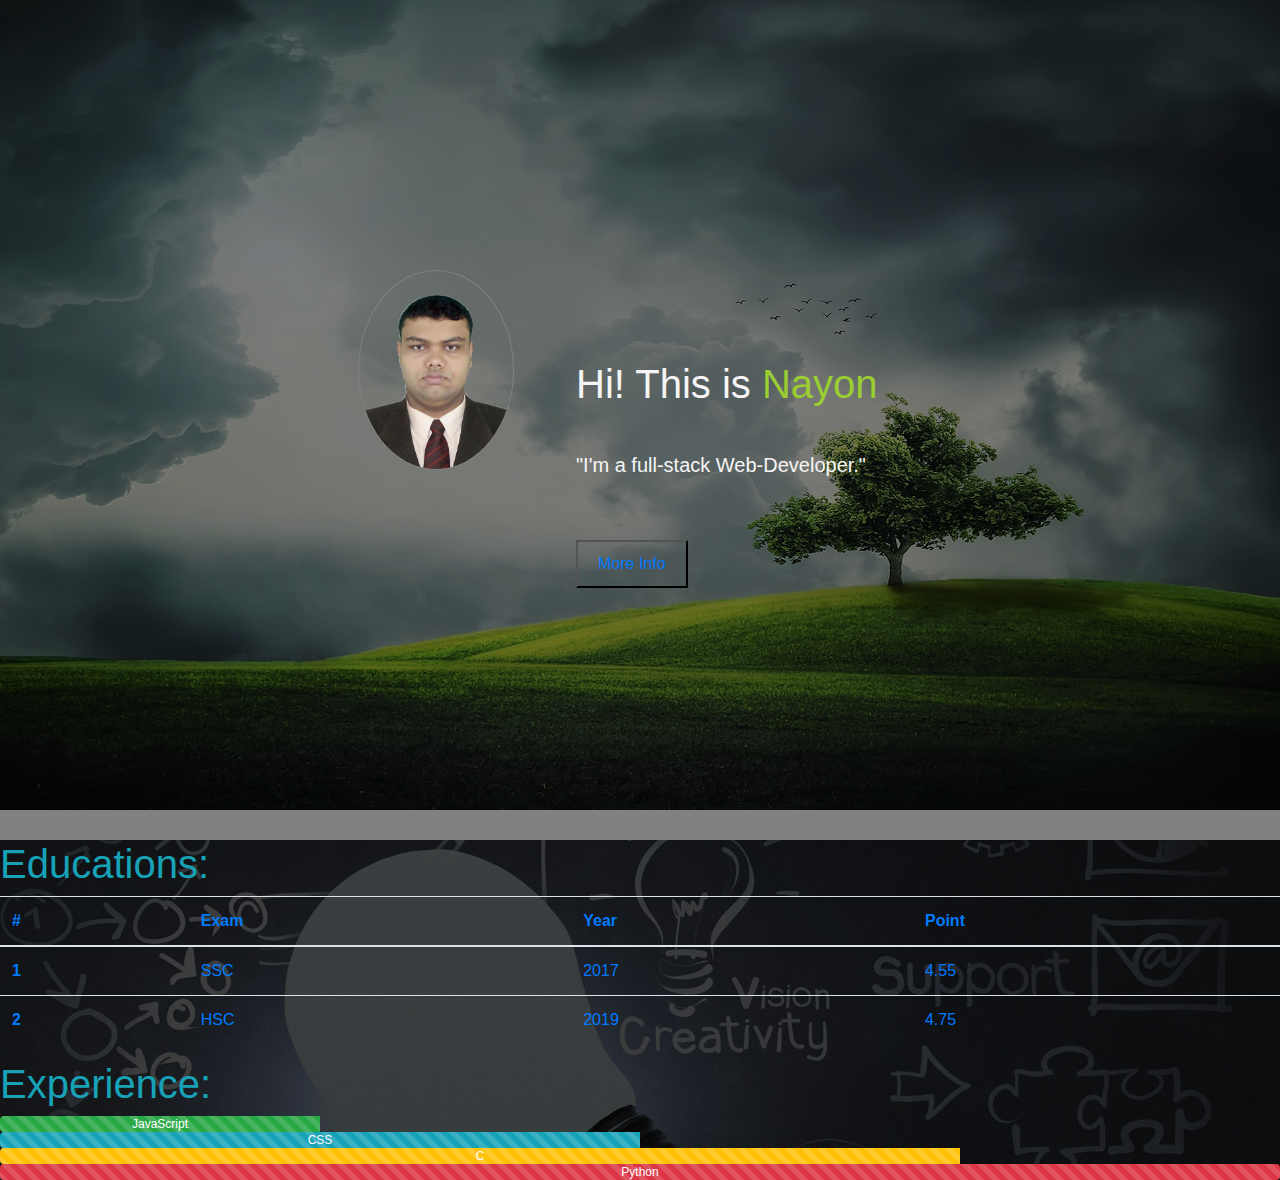
<file: index.html>
<!doctype html>
<html lang="en">

<head>
  <!-- Required meta tags -->
  <meta charset="utf-8">
  <meta name="viewport" content="width=device-width, initial-scale=1, shrink-to-fit=no">

  <!-- Bootstrap CSS -->
  <link rel="stylesheet" href="https://maxcdn.bootstrapcdn.com/bootstrap/4.0.0/css/bootstrap.min.css"
    integrity="sha384-Gn5384xqQ1aoWXA+058RXPxPg6fy4IWvTNh0E263XmFcJlSAwiGgFAW/dAiS6JXm" crossorigin="anonymous">
  <link rel="stylesheet" href="index.css">
  <title>Portfolieo Of Nayon </title>
</head>

<body>
  <!--? This is landing part -->

  <div class="hero-container">

    <img class="card-img shadow-lg" src="./photo/nayon pic copy.png" alt="">

    <div class="header">
      <h1>Hi! This is <span class="hero-name">Nayon</span></h1>
    </div>
    <div class="body-text lead">
      <p>"I'm a full-stack Web-Developer."</p>
    </div>

    <button class="button"> <a href="#info">More Info</a> </button>

  </div>

  <!--! This is MORE INFO part -->



  <section class="eduation" id="info">
    <div class="main-container">

<!-- 
      .<div class="container-fluid">

        <h1 class="maint-container__heading  d-inline-block justify-content-center">
          Education & Expriences
        </h1>
      </div> -->

      <table class="table table-hover table-mutted text-primary">
        <h1 class="text-info">
          Educations:
        </h1>
        <thead>
          <tr>
            <th scope="col">#</th>
            <th scope="col">Exam</th>
            <th scope="col">Year</th>
            <th scope="col">Point</th>
          </tr>
        </thead>
        <tbody>
          <tr>
            <th scope="row">1</th>
            <td>SSC</td>
            <td>2017</td>
            <td>4.55</td>
          </tr>
          <tr>
            <th scope="row">2</th>
            <td>HSC</td>
            <td>2019</td>
            <td>4.75</td>
          </tr>
        
        </tbody>
      </table>


      <h1 class="text-info">
        Experience:
      </h1>

     
      <div class="progress bg-transparent">
        <div class="progress-bar progress-bar-striped bg-success" role="progressbar" style="width: 25%" aria-valuenow="25" aria-valuemin="0" aria-valuemax="100">JavaScript</div>
      </div>
      <div class="progress bg-transparent">
        <div class="progress-bar progress-bar-striped bg-info" role="progressbar" style="width: 50%" aria-valuenow="50" aria-valuemin="0" aria-valuemax="100">CSS</div>
      </div>
      <div class="progress bg-transparent">
        <div class="progress-bar progress-bar-striped bg-warning" role="progressbar" style="width: 75%" aria-valuenow="75" aria-valuemin="0" aria-valuemax="100">C</div>
      </div>
      <div class="progress bg-transparent">
        <div class="progress-bar progress-bar-striped bg-danger" role="progressbar" style="width: 100%" aria-valuenow="100" aria-valuemin="0" aria-valuemax="100">Python</div>
      </div>

  </section>


  <!-- Optional JavaScript -->
  <!-- jQuery first, then Popper.js, then Bootstrap JS -->
  <script src="https://code.jquery.com/jquery-3.2.1.slim.min.js"
    integrity="sha384-KJ3o2DKtIkvYIK3UENzmM7KCkRr/rE9/Qpg6aAZGJwFDMVNA/GpGFF93hXpG5KkN"
    crossorigin="anonymous"></script>
  <script src="https://cdnjs.cloudflare.com/ajax/libs/popper.js/1.12.9/umd/popper.min.js"
    integrity="sha384-ApNbgh9B+Y1QKtv3Rn7W3mgPxhU9K/ScQsAP7hUibX39j7fakFPskvXusvfa0b4Q"
    crossorigin="anonymous"></script>
  <script src="https://maxcdn.bootstrapcdn.com/bootstrap/4.0.0/js/bootstrap.min.js"
    integrity="sha384-JZR6Spejh4U02d8jOt6vLEHfe/JQGiRRSQQxSfFWpi1MquVdAyjUar5+76PVCmYl"
    crossorigin="anonymous"></script>
</body>

</html>
</file>
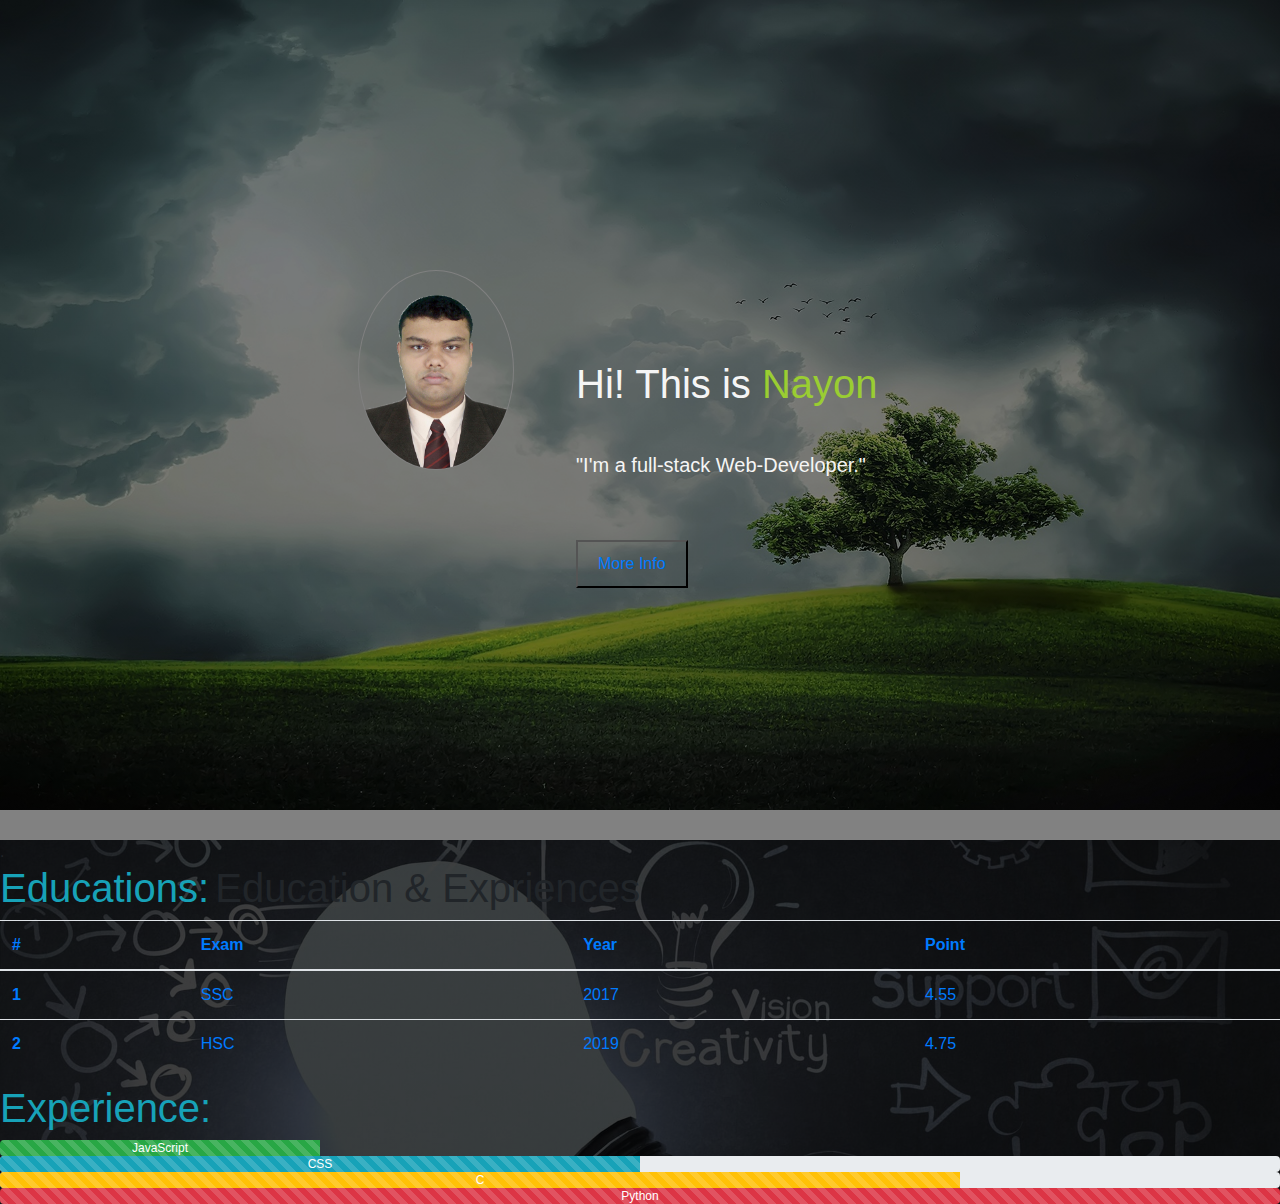
<file: index1.html>
<!doctype html>
<html lang="en">

<head>
  <!-- Required meta tags -->
  <meta charset="utf-8">
  <meta name="viewport" content="width=device-width, initial-scale=1, shrink-to-fit=no">

  <!-- Bootstrap CSS -->
  <link rel="stylesheet" href="https://maxcdn.bootstrapcdn.com/bootstrap/4.0.0/css/bootstrap.min.css"
    integrity="sha384-Gn5384xqQ1aoWXA+058RXPxPg6fy4IWvTNh0E263XmFcJlSAwiGgFAW/dAiS6JXm" crossorigin="anonymous">
  <link rel="stylesheet" href="index.css">
  <title>Portfolieo Of Nayon </title>
</head>

<body>
  <!--? This is landing part -->

  <div class="hero-container">

    <img class="card-img shadow-lg" src="./photo/nayon pic copy.png" alt="">

    <div class="header">
      <h1>Hi! This is <span class="hero-name">Nayon</span></h1>
    </div>
    <div class="body-text lead">
      <p>"I'm a full-stack Web-Developer."</p>
    </div>

    <button class="button"> <a href="#info">More Info</a> </button>

  </div>

  <!--! This is MORE INFO part -->



  <section class="eduation" id="info">
    <div class="main-container">


      .<div class="container-fluid">

        <h1 class="maint-container__heading  d-inline-block justify-content-center">
          Education & Expriences
        </h1>
      </div>

      <table class="table table-hover table-mutted text-primary">
        <h1 class="text-info">
          Educations:
        </h1>
        <thead>
          <tr>
            <th scope="col">#</th>
            <th scope="col">Exam</th>
            <th scope="col">Year</th>
            <th scope="col">Point</th>
          </tr>
        </thead>
        <tbody>
          <tr>
            <th scope="row">1</th>
            <td>SSC</td>
            <td>2017</td>
            <td>4.55</td>
          </tr>
          <tr>
            <th scope="row">2</th>
            <td>HSC</td>
            <td>2019</td>
            <td>4.75</td>
          </tr>
        
        </tbody>
      </table>


      <h1 class="text-info">
        Experience:
      </h1>

     
      <div class="progress bg-transparent">
        <div class="progress-bar progress-bar-striped bg-success" role="progressbar" style="width: 25%" aria-valuenow="25" aria-valuemin="0" aria-valuemax="100">JavaScript</div>
      </div>
      <div class="progress">
        <div class="progress-bar progress-bar-striped bg-info" role="progressbar" style="width: 50%" aria-valuenow="50" aria-valuemin="0" aria-valuemax="100">CSS</div>
      </div>
      <div class="progress">
        <div class="progress-bar progress-bar-striped bg-warning" role="progressbar" style="width: 75%" aria-valuenow="75" aria-valuemin="0" aria-valuemax="100">C</div>
      </div>
      <div class="progress">
        <div class="progress-bar progress-bar-striped bg-danger" role="progressbar" style="width: 100%" aria-valuenow="100" aria-valuemin="0" aria-valuemax="100">Python</div>
      </div>

  </section>


  <!-- Optional JavaScript -->
  <!-- jQuery first, then Popper.js, then Bootstrap JS -->
  <script src="https://code.jquery.com/jquery-3.2.1.slim.min.js"
    integrity="sha384-KJ3o2DKtIkvYIK3UENzmM7KCkRr/rE9/Qpg6aAZGJwFDMVNA/GpGFF93hXpG5KkN"
    crossorigin="anonymous"></script>
  <script src="https://cdnjs.cloudflare.com/ajax/libs/popper.js/1.12.9/umd/popper.min.js"
    integrity="sha384-ApNbgh9B+Y1QKtv3Rn7W3mgPxhU9K/ScQsAP7hUibX39j7fakFPskvXusvfa0b4Q"
    crossorigin="anonymous"></script>
  <script src="https://maxcdn.bootstrapcdn.com/bootstrap/4.0.0/js/bootstrap.min.js"
    integrity="sha384-JZR6Spejh4U02d8jOt6vLEHfe/JQGiRRSQQxSfFWpi1MquVdAyjUar5+76PVCmYl"
    crossorigin="anonymous"></script>
</body>

</html>
</file>
<file: index.css>
* {
    padding: 0;
    margin: 0;
    box-sizing: border-box;
  }

body{
    height: 100vh;
    margin: 0;
    padding: 0;
    background-color: rgba(15, 15, 15, 0.527);
}

.hero-container{
    height: 90%;
    background-image: linear-gradient(rgba(0, 0, 0, 0.5), rgba(0, 0, 0, 0.5)),url("./photo/tree-832079.jpg") !important;
    background-repeat: no-repeat;
    background-size: cover;
    background-position: center;
   
}


.header{
    position: absolute;
    color: whitesmoke;
    text-align: center;
    top: 40%;
    left: 45%;


}

.hero-name{

    color: #9acd32 ;

}
.hero-name:hover{
    color: rgba(79, 235, 6, 0.712) ;
    transition: ease all 0.9s;
}

.body-text{
    position: absolute;
    color: whitesmoke;
    text-align: center;
    top: 50%;
    left: 45%;
}

.button{
    position: absolute;
    color: whitesmoke;
    text-align: center;
    top: 60%;
    left: 45%;
    
    padding: 10px 20px;
    text-decoration: none;
    background-color: transparent;



}

.button:hover{
    background-color: turquoise;
    color: white;
    transition: ease all 0.9s;
    text-decoration: none;
}

.card-img{ 
    position: absolute;
    border: hidden;
    border-radius: 50%;
    top: 30%;
    left: 28%;
    height: 200px;
    width: auto;
    border: 1px solid gray;
}
.card-img:hover{
    border: 1px solid rgba(210, 231, 215, 0.959);
}

.eduation{
    background-image: linear-gradient(rgba(0, 0, 0, 0.75), rgba(0, 0, 0, 0.76)), url(./photo/science-1182713_1920.jpg);
    background-repeat: no-repeat;
    height: auto;
    background-position:center;
    background-size: cover;
    margin: 30px 0px ;
}

.eduation{
    position: relative;

}
.heading{
    color: rgb(63, 221, 187);
    position: absolute;
    top: 2%;
    left: 35%;
    
    
}
.heading:hover{
    color: rgba(108, 108, 112, 0.959);
    transition: ease all 0.5s
}

.inner-container{
    position: relative;
    height: 100vh;
}
.School-header{
    color: rgb(99, 183, 216);
    padding: 10px 15px;
    text-align: center;
    position: absolute;
    top: 10%;
    left: 12%;

}

.para{
    color: rgb(131, 198, 224);
    position: absolute;
    bottom: 20%;
    left: 8%;
    text-justify: auto;
    
}

.img-school{
    position: absolute;
    height: 300px;
    width: 300px;
    left: 12%;
    top: 18%;
}

.college-img{
    position: absolute;
    height: 300px;
    width: 300px;
    top: 18%;

}

.exprience{
    height: 300px;
    width: 300px;
   
}

.exprience-header{
    color: rgb(99, 183, 216);
    padding: 10px 15px;
    text-align: center;
    position: absolute;
    top: 10%;
    right: 15%;

}

.exprience{
    position: absolute;
    height: 300px;
    width: 300px;
    top: 20%;
    right: 15%;

}

.education__container{
    
    display: flexbox;
    height: 100vh;
    align-content: baseline;
    top: 30%;
    
}

.exprience-body{
    color: rgb(131, 198, 224);
    position: absolute;
    bottom: 20%;
    right: 8%;
    text-justify: auto;
} */


.main-container{
    position: relative;
}

.maint-container__heading{
    position: absolute;
    right: 50%;
</file>
